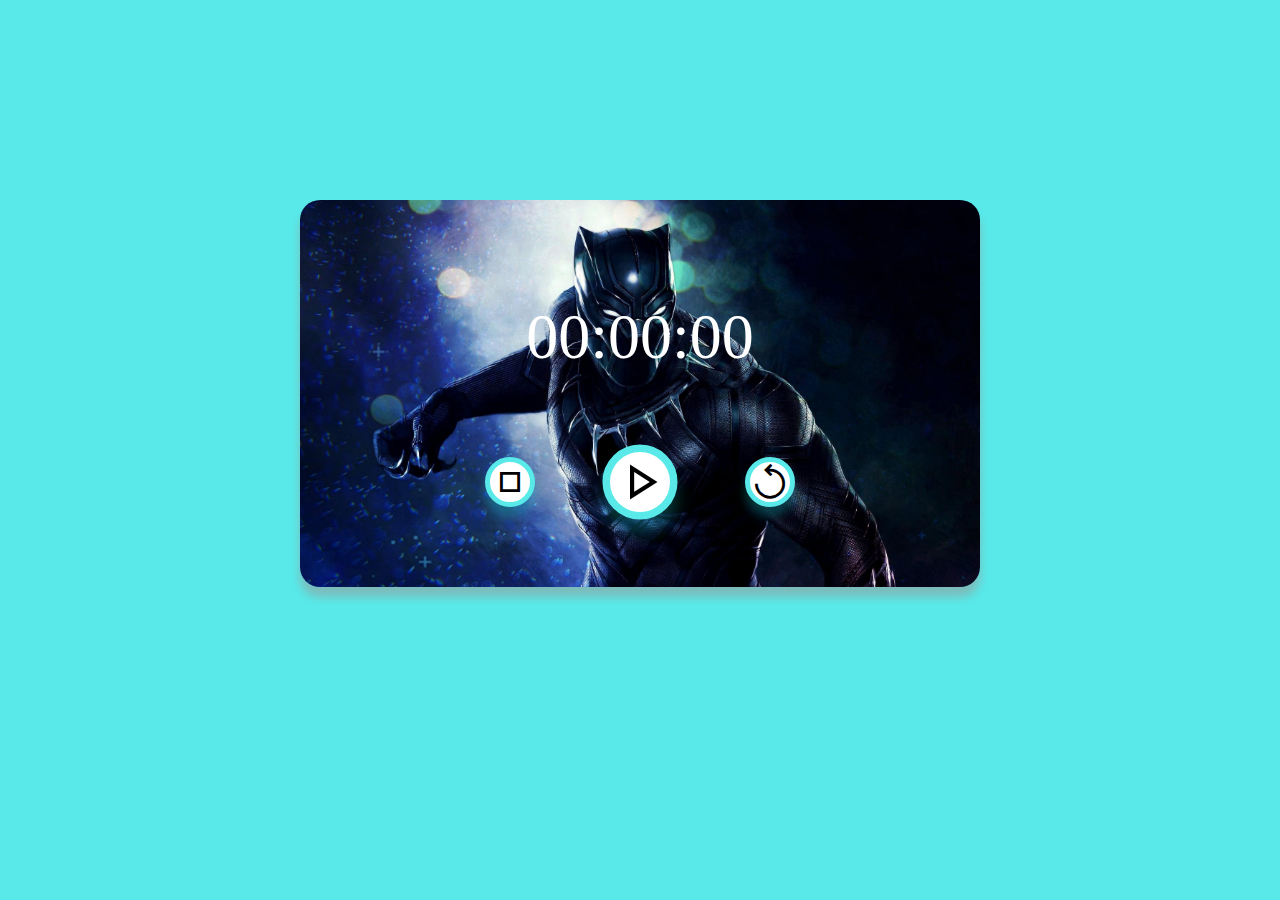
<file: Stopwatch/index.html>
<!DOCTYPE html>
<html lang="en">
<head>
    <meta charset="UTF-8">
    <meta name="viewport" content="width=device-width, initial-scale=1.0">
    <title>Document</title>
    <link rel="stylesheet" href="stopwatch.css">
    <link href="https://fonts.googleapis.com/css2?family=Material+Symbols+Outlined" rel="stylesheet" />
</head>
<body>
    <div class="stopwatch">
        <h1 id="displayTime">00:00:00</h1>
        <div class="buttons">
            <div onclick="watchstop()"><span class="material-symbols-outlined">
                stop
                </span>
            </div>
            <div onclick="watchstart()">
                <span class="material-symbols-outlined">
                    play_arrow
                    </span>
            </div>
            <div onclick="watchreset()">
                <span class="material-symbols-outlined">
                    replay
                    </span>
            </div>

        </div>
    </div>


    <script>

        let [seconds,minuts,hours] = [0,0,0];
        let displayTime =  document.getElementById("displayTime");
        let timer =null;

        function stopwatch (){
            seconds++;
            if(seconds == 60){
                seconds =0;
                minuts++;
                if(minuts == 60){
                    minuts = 0;
                    hours++;
                }
            }

            let h = hours <10? "0"+ hours: hours;
            let m = minuts <10? "0"+ minuts: minuts;
            let s = seconds <10? "0"+ seconds: seconds;


            displayTime.innerHTML = h +":"+ m +":"+ s;
        }

        function watchstart(){

            if (timer!==null){
                clearInterval(timer);
            }
            timer = setInterval(stopwatch,1000);
        }

        function watchstop(){
            clearInterval(timer);
        }

        
        function watchreset(){
            clearInterval(timer);
            [seconds,minuts,hours] = [0,0,0];
            displayTime.innerHTML="00:00:00";
        }
    </script>
</body>
</html>
</file>
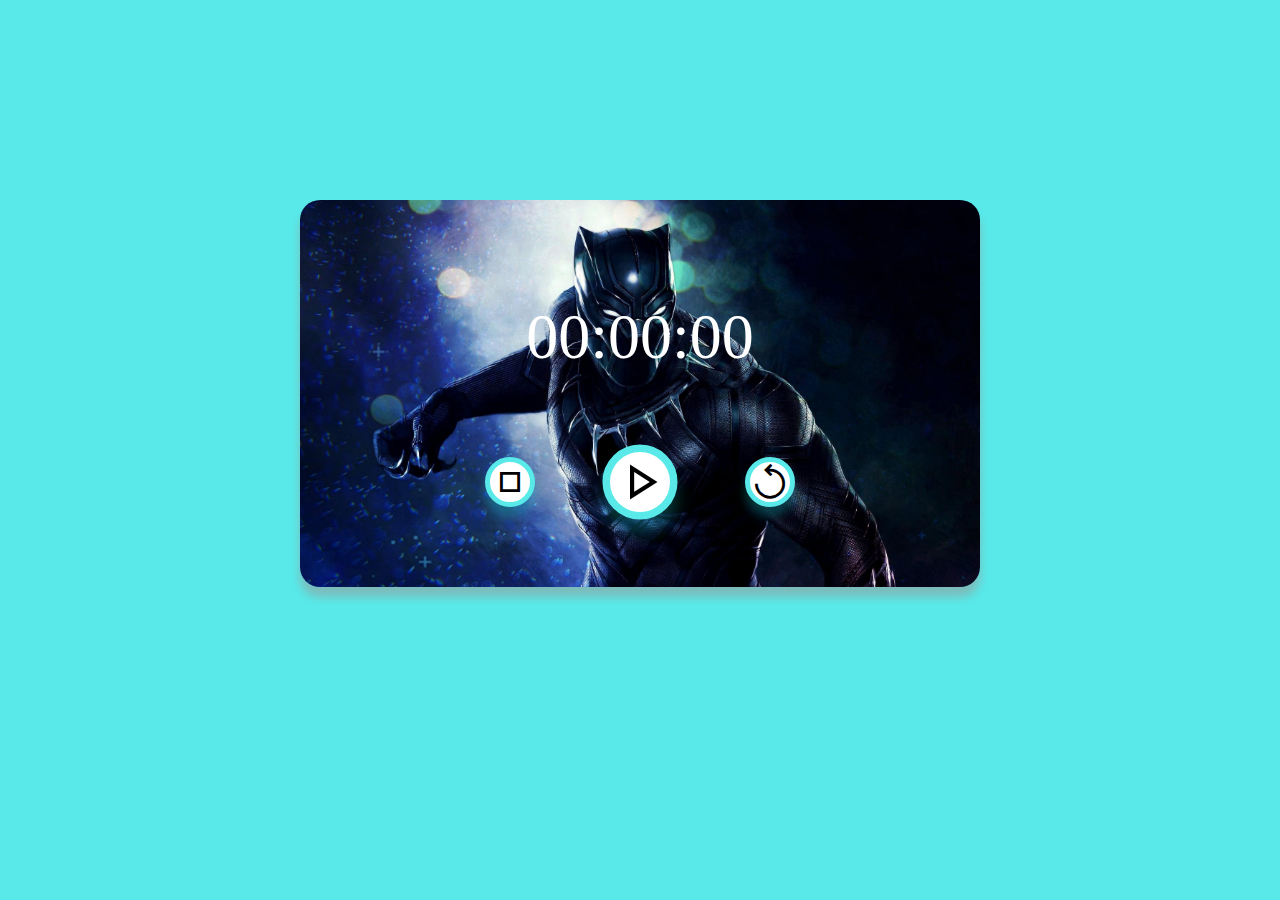
<file: Stopwatch/stopwatch.html>
<!DOCTYPE html>
<html lang="en">
<head>
    <meta charset="UTF-8">
    <meta name="viewport" content="width=device-width, initial-scale=1.0">
    <title>Document</title>
    <link rel="stylesheet" href="stopwatch.css">
    <link href="https://fonts.googleapis.com/css2?family=Material+Symbols+Outlined" rel="stylesheet" />
</head>
<body>
    <div class="stopwatch">
        <h1 id="displayTime">00:00:00</h1>
        <div class="buttons">
            <div onclick="watchstop()"><span class="material-symbols-outlined">
                stop
                </span>
            </div>
            <div onclick="watchstart()">
                <span class="material-symbols-outlined">
                    play_arrow
                    </span>
            </div>
            <div onclick="watchreset()">
                <span class="material-symbols-outlined">
                    replay
                    </span>
            </div>

        </div>
    </div>


    <script>

        let [seconds,minuts,hours] = [0,0,0];
        let displayTime =  document.getElementById("displayTime");
        let timer =null;

        function stopwatch (){
            seconds++;
            if(seconds == 60){
                seconds =0;
                minuts++;
                if(minuts == 60){
                    minuts = 0;
                    hours++;
                }
            }

            let h = hours <10? "0"+ hours: hours;
            let m = minuts <10? "0"+ minuts: minuts;
            let s = seconds <10? "0"+ seconds: seconds;


            displayTime.innerHTML = h +":"+ m +":"+ s;
        }

        function watchstart(){

            if (timer!==null){
                clearInterval(timer);
            }
            timer = setInterval(stopwatch,1000);
        }

        function watchstop(){
            clearInterval(timer);
        }

        
        function watchreset(){
            clearInterval(timer);
            [seconds,minuts,hours] = [0,0,0];
            displayTime.innerHTML="00:00:00";
        }
    </script>
</body>
</html>
</file>
<file: Stopwatch/stopwatch.css>
body {
    background: rgb(89, 233, 233);
}

.stopwatch {
    width: 90%;
    max-width: 600px;
    border-radius: 20px;
    background-image: url(img/wp11303072-black-panther-8k-wallpapers.jpg);
    background-size: cover;
    background-position: center;
    color: white;
    text-align: center;
    padding: 40px;
    margin: 200px auto 0;
    box-shadow: 0 10px 10px rgba(255, 26, 26, 0.22);
}

.stopwatch h1 {
    margin-top: 60px;
    font-size: 64px;
    font-weight: 300;
}

.buttons {
    display: flex;
    align-items: center;
    justify-content: center;
    
    
}

.buttons div {
    padding: 40px;
    
    
    
}

.buttons div span {
    font-size: 40px;
    background: #fff;
    border-radius: 50%;
    border: 5px solid rgb(89, 233, 233);;
    box-shadow: 0 10px 10px rgba(26, 255, 255, 0.22);
    color: black;
    cursor: pointer;
}

.buttons div:nth-child(2) {
    transform: scale(1.5);
}
</file>
